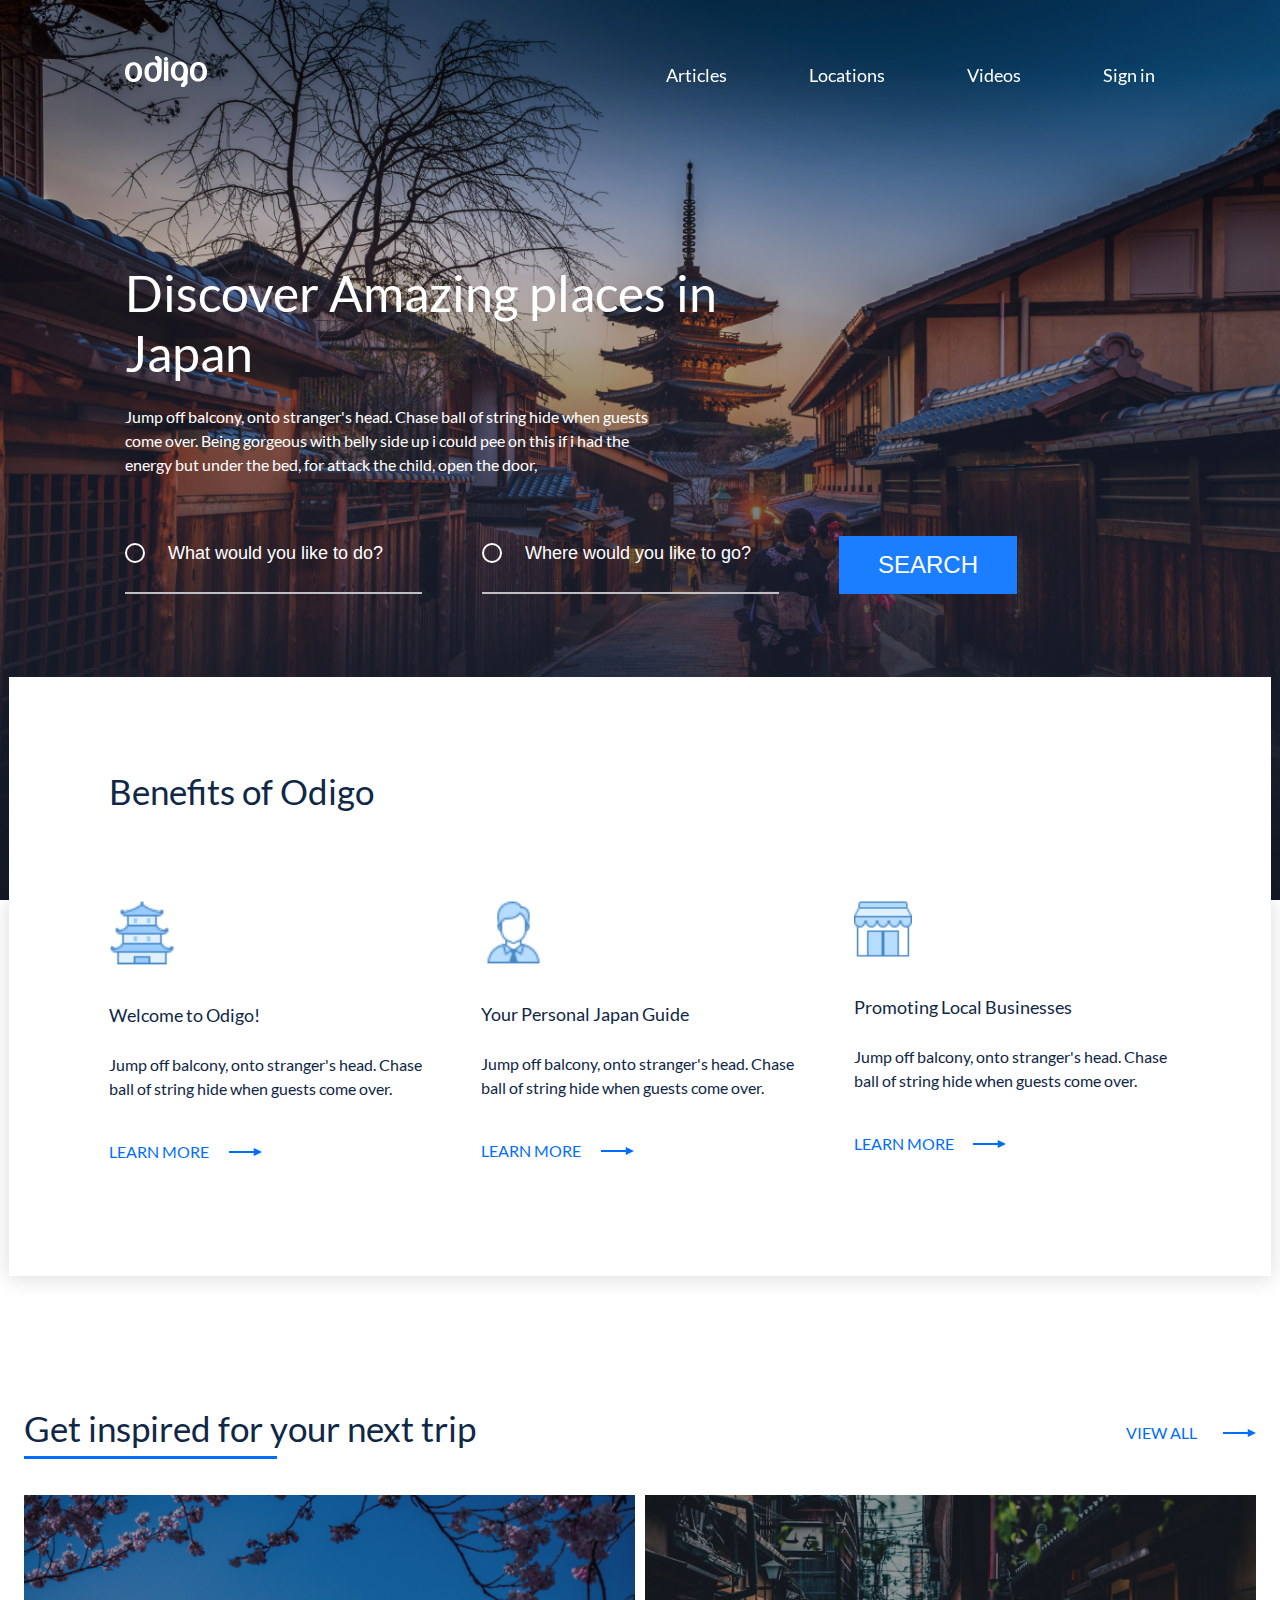
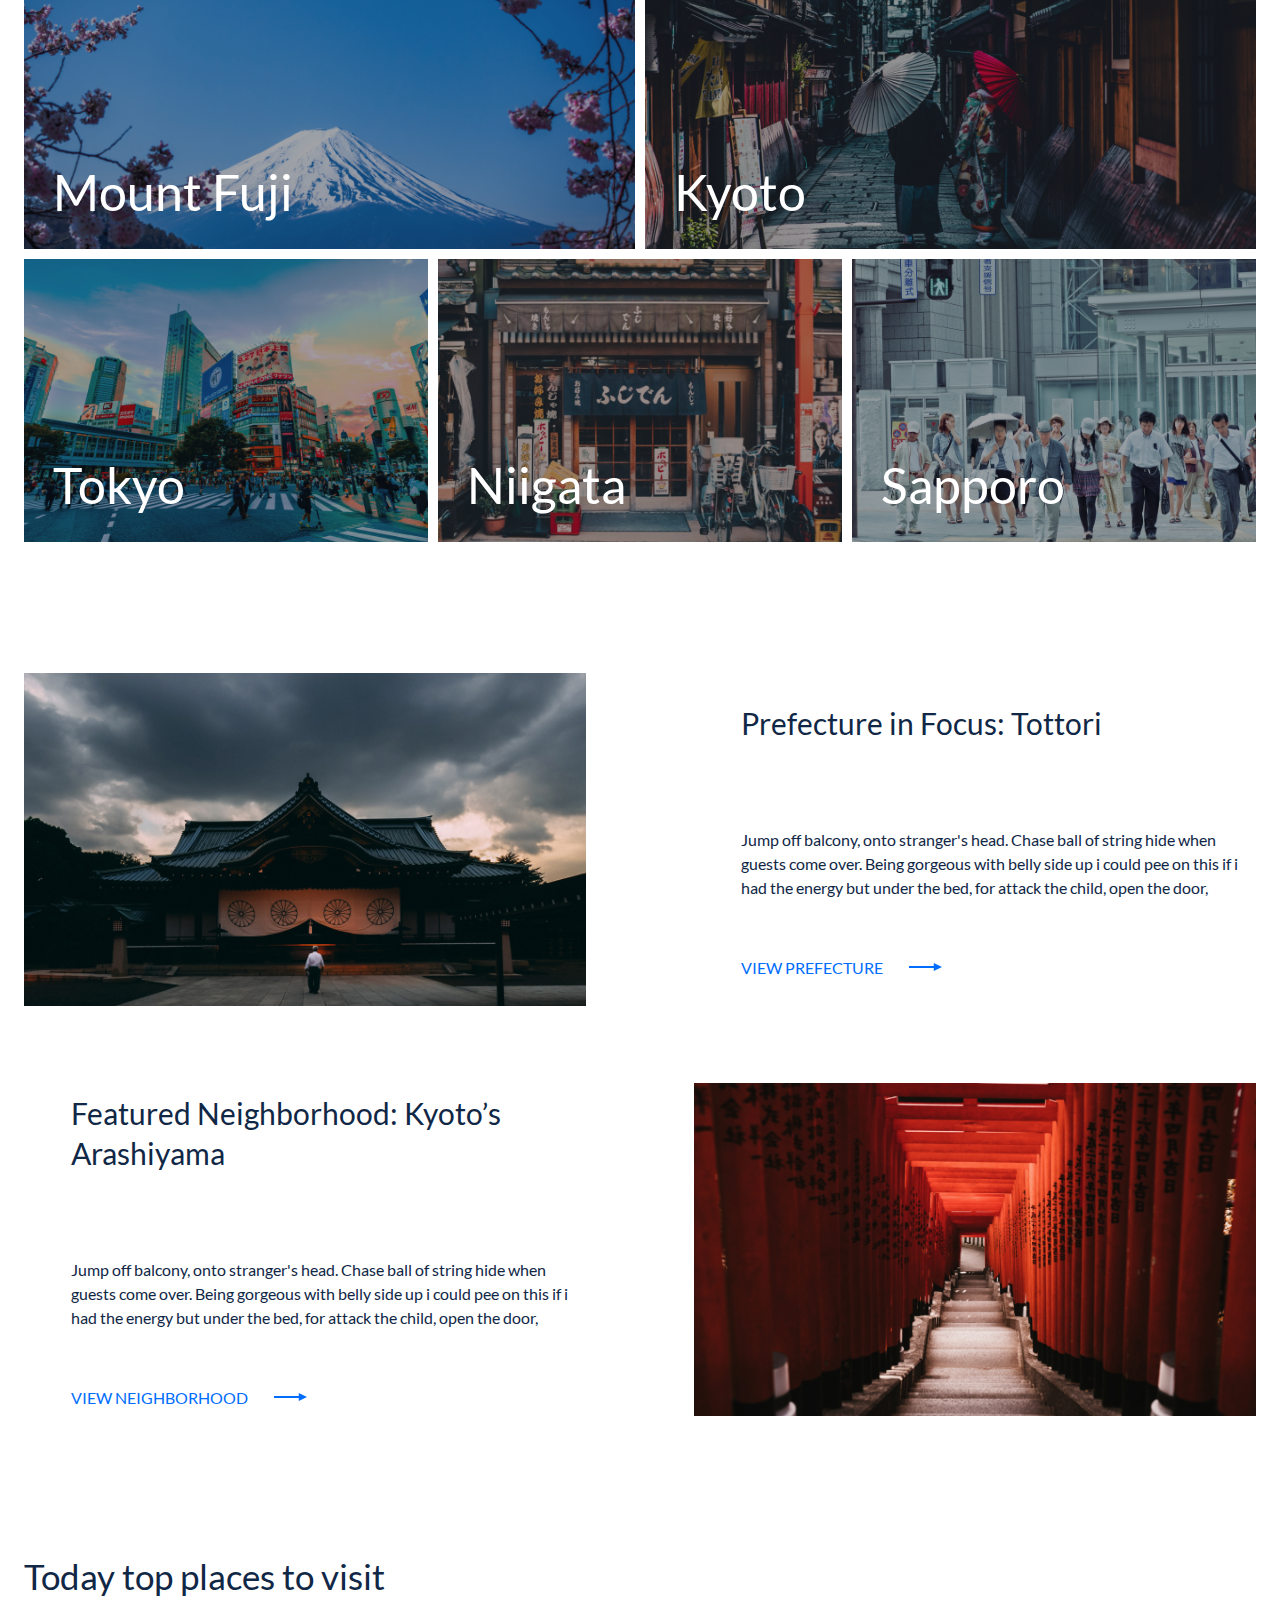
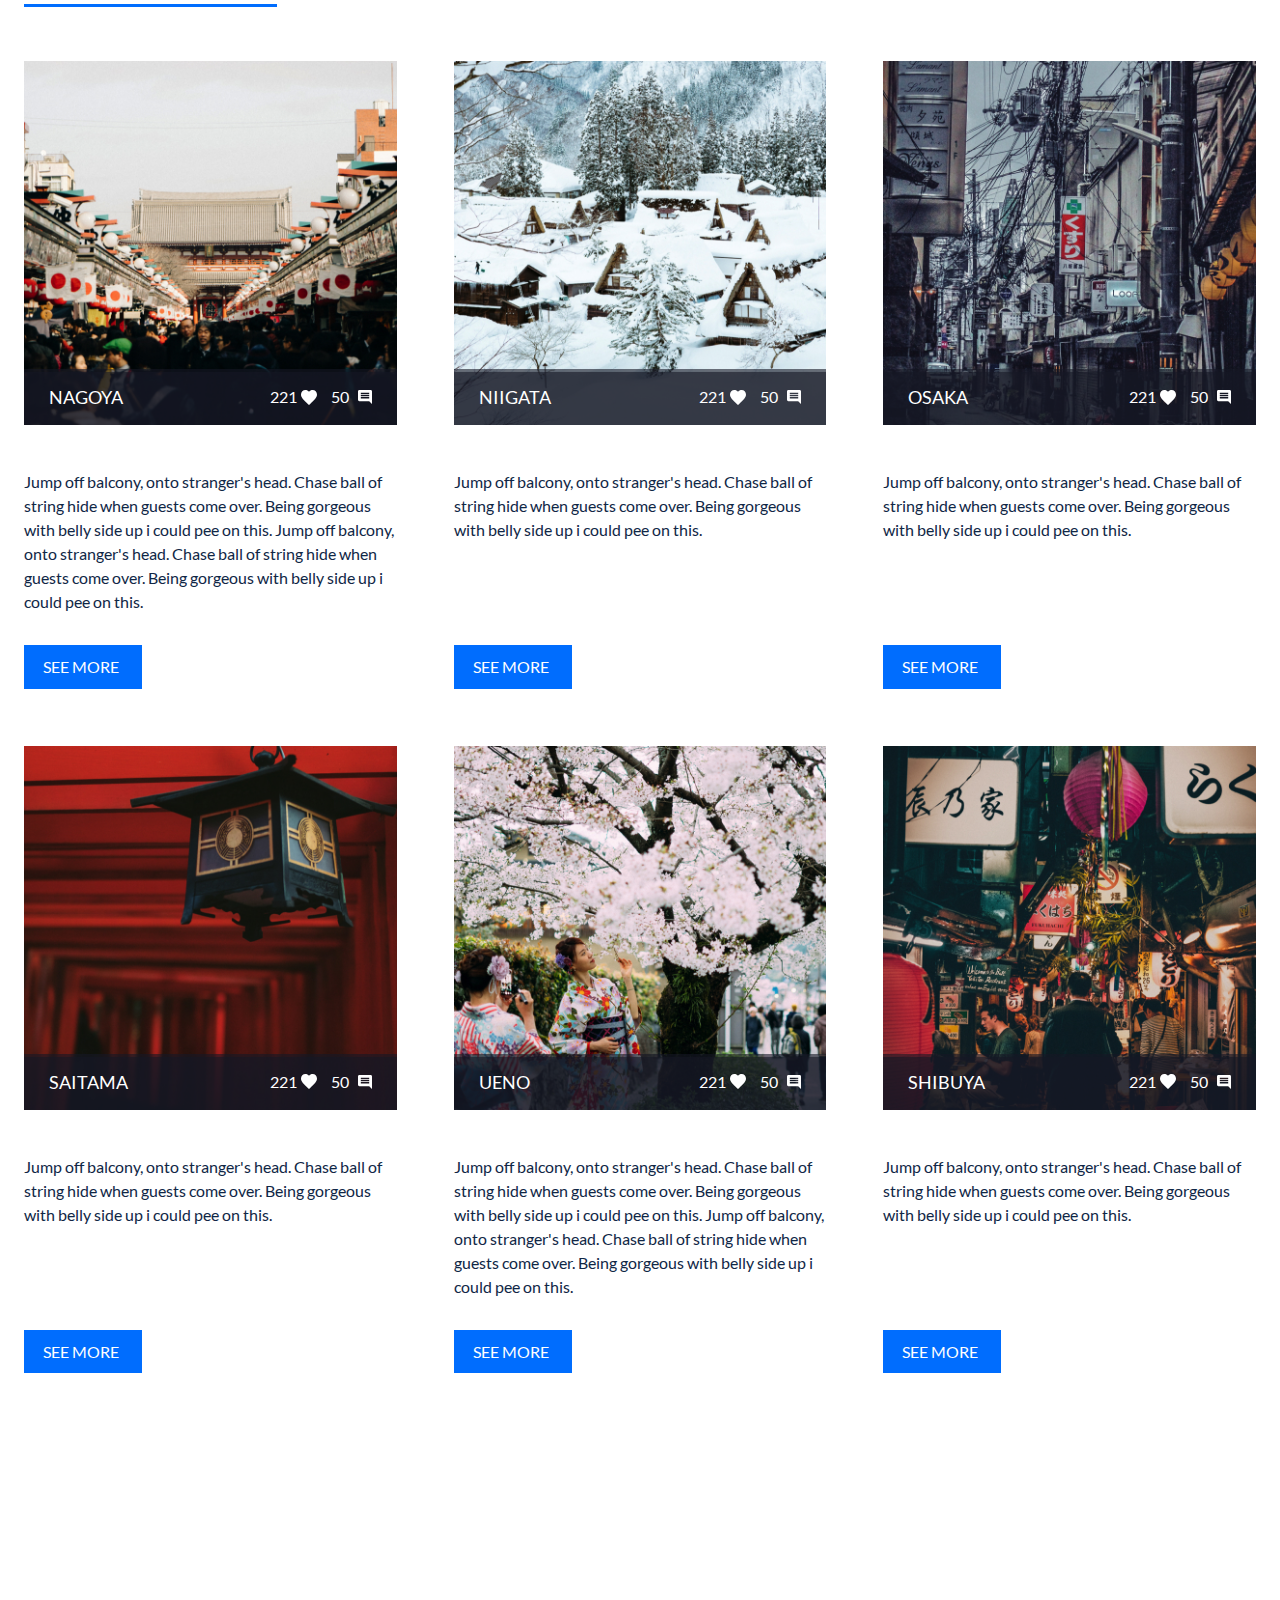
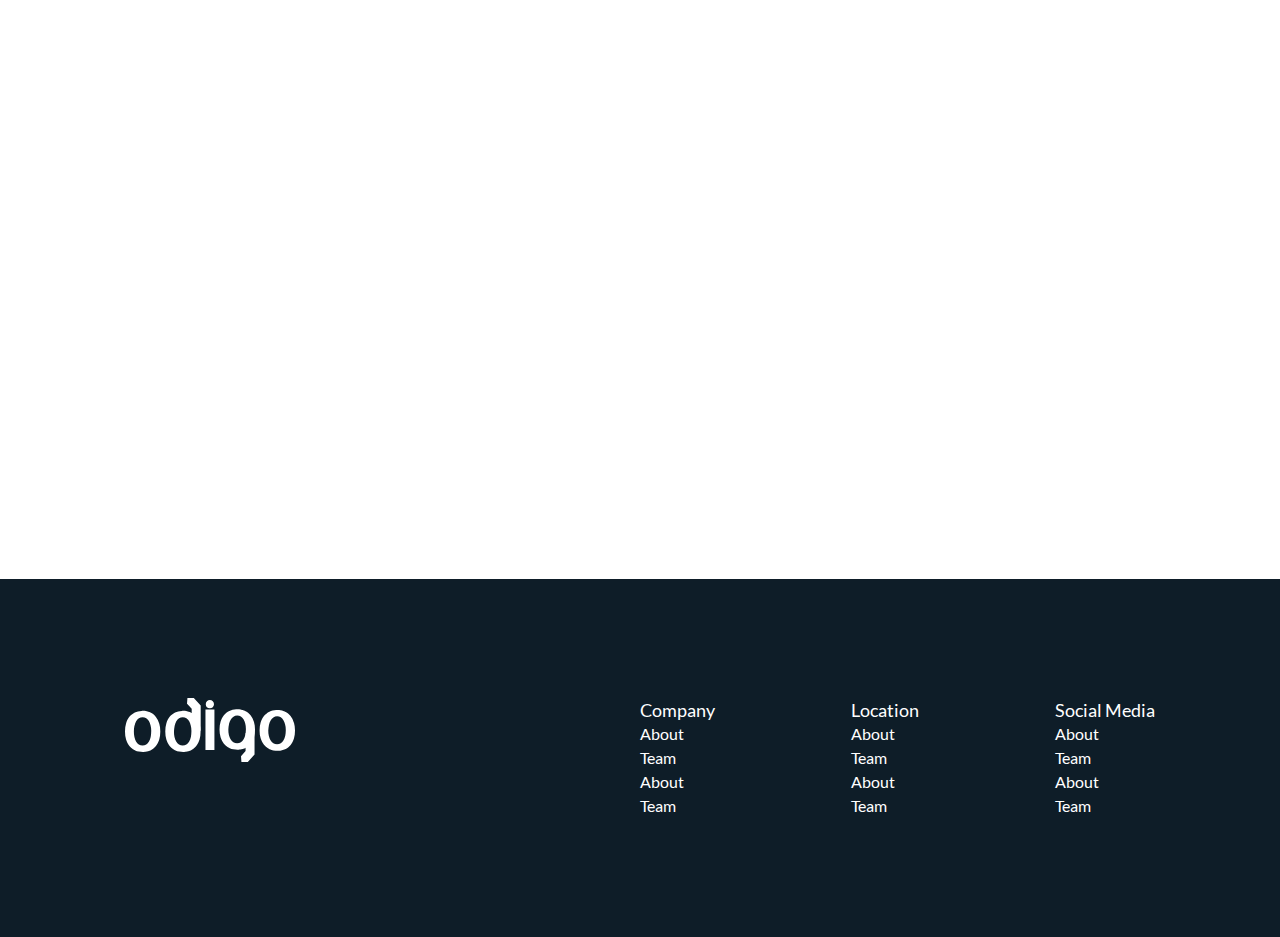
<file: index.html>
<!DOCTYPE html>
<html lang="en">
<head>
   <meta charset="UTF-8">
   <meta name="viewport" content="width=device-width, initial-scale=1.0">
   <link rel="stylesheet" href="CSS/styles.min.css">
   <title>Discover Amazing places in Japan</title>
</head>
<body>
   <header class="header">
      <div class="wrapper">

         <div class="header__wrapper">
            <div class="header__logo">
               <a href="/" class="header__logo-link">
                  <img src="./img/svg/odigo-logo.svg.svg" alt="Discover Amazing places in Japan" class="header__logo-pic">
               </a>
            </div>
            
            <nav class="header__nav">
               <ul class="header__list">
                  <li class="header__item">
                     <a href="#articles" class="header__link js-scroll">Articles</a>
                  </li>
                  <li class="header__item">
                     <a href="#locations" class="header__link js-scroll">Locations</a>
                  </li>
                  <li class="header__item">
                     <a href="#videos" class="header__link js-scroll">Videos</a>
                  </li>
                  <li class="header__item">
                     <a href="#sign-in" class="header__link js-scroll">Sign in</a>
                  </li>
               </ul>
               <div class="header__nav-close">
                  <span class="header__nav-close-line"></span>
                  <span class="header__nav-close-line"></span>
               </div>
            </nav>
            <div class="header__burger burger">
               <span class="burger__line burger__line_first"></span>
               <span class="burger__line burger__line_second"></span>
               <span class="burger__line burger__line_third"></span>
            </div>
         </div>

      </div>
   </header>
   <!-- Header end  -->

   <main class="main">
      <section class="intro" id="sign-in">
         <div class="wrapper">
            <h1 class="intro__title">
               Discover Amazing places in Japan
            </h1>
            <p class="intro__subtitle">
               Jump off balcony, onto stranger's head. Chase ball of string hide when guests come over. Being gorgeous with belly side
               up i could pee on this if i had the energy but under the bed, for attack the child, open the door,
            </p>
            <form class="search-form">
               <fieldset class="search-form-wrap">
                  <p class="search-form__info">
                     <input type="text" name="user-like-to-do" class="search-form__field" placeholder="What would you like to do?">
                     <input type="text" name="user-like-to-go" class="search-form__field" placeholder="Where would you like to go?">
                     <button type="submit" class="search-form__submit">search</button>
                  </p>
               </fieldset>
            </form>
         </div>
      </section>

      <section class="benefits">
         <div class="benefits__wrap">
            <h2 class="benefits__title">
               Benefits of Odigo
            </h2>
            <div class="benefits__cards">
               <div class="benefits__card">
                  <div class="benefits__card-pic">
                     <img src="./img/svg/church-ico.svg.svg" alt="Welcome to Odigo!" class="benefits__card-thumb">
                  </div>
                  <h3 class="benefits__card-title">
                     Welcome to Odigo!
                  </h3>
                  <p class="benefits__card-desc">
                     Jump off balcony, onto stranger's head. Chase ball of string hide when guests come over.
                  </p>
                  <a href="" class="benefits__card-more">
                     LEARN MORE
                  </a>
               </div>
               <div class="benefits__card">
                  <div class="benefits__card-pic">
                     <img src="./img/svg/person-ico.svg.svg" alt="Your Personal Japan Guide" class="benefits__card-thumb">
                  </div>
                  <h3 class="benefits__card-title">
                     Your Personal Japan Guide
                  </h3>
                  <p class="benefits__card-desc">
                     Jump off balcony, onto stranger's head. Chase ball of string hide when guests come over.
                  </p>
                  <a href="" class="benefits__card-more">
                     LEARN MORE
                  </a>
               </div>
               <div class="benefits__card">
                  <div class="benefits__card-pic">
                     <img src="./img/svg/building-ico.svg.svg" alt="Promoting Local Businesses" class="benefits__card-thumb">
                  </div>
                  <h3 class="benefits__card-title">
                     Promoting Local Businesses
                  </h3>
                  <p class="benefits__card-desc">
                     Jump off balcony, onto stranger's head. Chase ball of string hide when guests come over.
                  </p>
                  <a href="" class="benefits__card-more">
                     LEARN MORE
                  </a>
               </div>
            </div>
         </div>
      
      </section>

      <section class="places">
         <div class="wrapper-full">
            <div class="places__caption">
               <h2 class="places__title section-title">
                  Get inspired for your next trip
               </h2>
               <a href="#!" class="places__view-all">VIEW ALL</a>
            </div>

            <div class="places__cards">

               <figure class="places__card places__card_size_lg">
                  <img src="./img/place-1.jpg.jpg" alt="Mount Fuji" class="places__card-pic places__card-pic_size_lg">
                  <figcaption class="places__card-title">
                     Mount Fuji
                  </figcaption>
                  <a href="#!" class="places__card-link"></a>
               </figure>

               <figure class="places__card places__card_size_lg">
                  <img src="./img/place-2.jpg.jpg" alt="Kyoto" class="places__card-pic places__card-pic_size_lg">
                  <figcaption class="places__card-title">
                     Kyoto
                  </figcaption>
                  <a href="#!" class="places__card-link"></a>
               </figure>

               <figure class="places__card places__card_size_sm">
                  <img src="./img/place-3.jpg.jpg" alt="Tokyo" class="places__card-pic places__card-pic_size_sm">
                  <figcaption class="places__card-title">
                     Tokyo
                  </figcaption>
                  <a href="#!" class="places__card-link"></a>
               </figure>

               <figure class="places__card places__card_size_sm">
                  <img src="./img/place-4.jpg.jpg" alt="Niigata" class="places__card-pic places__card-pic_size_sm">
                  <figcaption class="places__card-title">
                     Niigata
                  </figcaption>
                  <a href="#!" class="places__card-link"></a>
               </figure>

               <figure class="places__card places__card_size_sm">
                  <img src="./img/place-5.jpg.jpg" alt="Sapporo" class="places__card-pic places__card-pic_size_sm">
                  <figcaption class="places__card-title">
                     Sapporo
                  </figcaption>
                  <a href="#!" class="places__card-link"></a>
               </figure>

            </div>

         </div>
      </section>

      <!-- !Tours -->

      <div class="tours" id="articles">
         <div class="wrapper-full">
            <div class="tours__tour tour">
               <div class="tour__pic">
                  <img src="./img/tour-1.jpg.jpg" alt="Prefecture in Focus: Tottori" class="tour__thumb">
               </div>
               <div class="tour__info">
                  <h3 class="tour__title">Prefecture in Focus: Tottori</h3>
                  <p class="tour__desc">
                     Jump off balcony, onto stranger's head. Chase ball of string hide when guests come over. Being gorgeous with belly side
                     up i could pee on this if i had the energy but under the bed, for attack the child, open the door,
                  </p>
                  <a href="#!" class="tour__more">VIEW PREFECTURE</a>
               </div>
            </div>

            <div class="tours__tour tour">
               
               <div class="tour__info">
                  <h3 class="tour__title">Featured Neighborhood: Kyoto’s Arashiyama</h3>
                  <p class="tour__desc">
                     Jump off balcony, onto stranger's head. Chase ball of string hide when guests come over. Being gorgeous with belly side
                     up i could pee on this if i had the energy but under the bed, for attack the child, open the door,
                  </p>
                  <a href="#!" class="tour__more">VIEW NEIGHBORHOOD</a>
               </div>
               <div class="tour__pic tour__pic_mob-first">
                  <img src="./img/tour-2.jpg.jpg" alt="Featured Neighborhood: Kyoto’s Arashiyama" class="tour__thumb">
               </div>
            </div>

         </div>
      </div>

      <!-- !Tours end  -->

      <!-- !Top start -->

      <section class="top" id="locations">
         <div class="wrapper-full">
            <h2 class="top__title section-title">
               Today top places to visit
            </h2>

            <div class="top__cards">

               <div class="top__card">
                  <div class="top__card-pic">
                     <img src="./img/top-pic-1.jpg.jpg" alt="NAGOYA" class="top__card-thumb">
                     <div class="top__card-stats">
                        <h3 class="top__card-title">
                           NAGOYA
                        </h3>

                        <div class="top__card-likes">
                           <span class="top__card-likes-value">
                              221
                           </span>
                        </div>

                        <div class="top__card-comments">
                           <span class="top__card-comments-value">
                              50
                           </span>
                        </div>
                     </div>
                  </div>
                  <p class="top__card-desc">
                     Jump off balcony, onto stranger's head. Chase ball of string hide when guests come over. Being gorgeous with belly side up i could pee on this.
                     Jump off balcony, onto stranger's head. Chase ball of string hide when guests come over. Being gorgeous with belly side up i could pee on this.
                  </p>
                  <a href="#!" class="top__card-more">SEE MORE</a>
               </div>


               <div class="top__card">
                  <div class="top__card-pic">
                     <img src="./img/top-pic-2.jpg.jpg" alt="NIIGATA" class="top__card-thumb">
                     <div class="top__card-stats">
                        <h3 class="top__card-title">
                           NIIGATA
                        </h3>

                        <div class="top__card-likes">
                           <span class="top__card-likes-value">
                              221
                           </span>
                        </div>

                        <div class="top__card-comments">
                           <span class="top__card-comments-value">
                              50
                           </span>
                        </div>
                     </div>
                  </div>
                  <p class="top__card-desc">
                     Jump off balcony, onto stranger's head. Chase ball of string hide when guests come over. Being gorgeous with belly side
                     up i could pee on this.
                  </p>
                  <a href="#!" class="top__card-more">SEE MORE</a>
               </div>


               <div class="top__card">
                  <div class="top__card-pic">
                     <img src="./img/top-pic-3.jpg.jpg" alt="OSAKA" class="top__card-thumb">
                     <div class="top__card-stats">
                        <h3 class="top__card-title">
                           OSAKA
                        </h3>

                        <div class="top__card-likes">
                           <span class="top__card-likes-value">
                              221
                           </span>
                        </div>

                        <div class="top__card-comments">
                           <span class="top__card-comments-value">
                              50
                           </span>
                        </div>
                     </div>
                  </div>
                  <p class="top__card-desc">
                     Jump off balcony, onto stranger's head. Chase ball of string hide when guests come over. Being gorgeous with belly side
                     up i could pee on this.
                  </p>
                  <a href="#!" class="top__card-more">SEE MORE</a>
               </div>


               <div class="top__card">
                  <div class="top__card-pic">
                     <img src="./img/top-pic-4.jpg.jpg" alt="SAITAMA" class="top__card-thumb">
                     <div class="top__card-stats">
                        <h3 class="top__card-title">
                           SAITAMA
                        </h3>

                        <div class="top__card-likes">
                           <span class="top__card-likes-value">
                              221
                           </span>
                        </div>

                        <div class="top__card-comments">
                           <span class="top__card-comments-value">
                              50
                           </span>
                        </div>
                     </div>
                  </div>
                  <p class="top__card-desc">
                     Jump off balcony, onto stranger's head. Chase ball of string hide when guests come over. Being gorgeous with belly side
                     up i could pee on this.
                  </p>
                  <a href="#!" class="top__card-more">SEE MORE</a>
               </div>


               <div class="top__card">
                  <div class="top__card-pic">
                     <img src="./img/top-pic-5.jpg.jpg" alt="UENO" class="top__card-thumb">
                     <div class="top__card-stats">
                        <h3 class="top__card-title">
                           UENO
                        </h3>

                        <div class="top__card-likes">
                           <span class="top__card-likes-value">
                              221
                           </span>
                        </div>

                        <div class="top__card-comments">
                           <span class="top__card-comments-value">
                              50
                           </span>
                        </div>
                     </div>
                  </div>
                  <p class="top__card-desc">
                     Jump off balcony, onto stranger's head. Chase ball of string hide when guests come over. Being gorgeous with belly side up i could pee on this.
                     Jump off balcony, onto stranger's head. Chase ball of string hide when guests come over. Being gorgeous with belly side up i could pee on this.
                  </p>
                  <a href="#!" class="top__card-more">SEE MORE</a>
               </div>


               <div class="top__card">
                  <div class="top__card-pic">
                     <img src="./img/top-pic-6.jpg.jpg" alt="SHIBUYA" class="top__card-thumb">
                     <div class="top__card-stats">
                        <h3 class="top__card-title">
                           SHIBUYA
                        </h3>

                        <div class="top__card-likes">
                           <span class="top__card-likes-value">
                              221
                           </span>
                        </div>

                        <div class="top__card-comments">
                           <span class="top__card-comments-value">
                              50
                           </span>
                        </div>
                     </div>
                  </div>
                  <p class="top__card-desc">
                     Jump off balcony, onto stranger's head. Chase ball of string hide when guests come over. Being gorgeous with belly side
                     up i could pee on this.
                  </p>
                  <a href="#!" class="top__card-more">SEE MORE</a>
               </div>


            </div>
         </div>
      </section>

      <div class="videos" id="videos">
         <div class="videos__wrapper">
            <div class="video__item"></div>
            <iframe class="video__element" src="https://www.youtube.com/embed/URDXZSJZ2ME" frameborder="0"
               allow="accelerometer; autoplay; encrypted-media; gyroscope; picture-in-picture" allowfullscreen></iframe>
         </div>
      </div>


   </main>

   <footer class="footer">
      <div class="wrapper">
         <div class="footer__item">
            <div class="footer__logo">
               <img src="./img/svg/odigo-logo-footer.svg.svg" alt="Discover Amazing places in Japan" class="footer__logo-pic">
            </div>

            <nav class="footer__nav">

               <ul class="footer__menu">
                  <li class="footer__menu-item">
                     <h3 class="footer__menu-title">
                        Company
                     </h3>
                  </li>
                  <li class="footer__menu-item">
                     <a href="#!" class="footer__menu-link">About</a>
                  </li>
                  <li class="footer__menu-item">
                     <a href="#!" class="footer__menu-link">Team</a>
                  </li>
                  <li class="footer__menu-item">
                     <a href="#!" class="footer__menu-link">About</a>
                  </li>
                  <li class="footer__menu-item">
                     <a href="#!" class="footer__menu-link">Team</a>
                  </li>
               </ul>

               <ul class="footer__menu">
                  <li class="footer__menu-item">
                     <h3 class="footer__menu-title">
                        Location
                     </h3>
                  </li>
                  <li class="footer__menu-item">
                     <a href="#!" class="footer__menu-link">About</a>
                  </li>
                  <li class="footer__menu-item">
                     <a href="#!" class="footer__menu-link">Team</a>
                  </li>
                  <li class="footer__menu-item">
                     <a href="#!" class="footer__menu-link">About</a>
                  </li>
                  <li class="footer__menu-item">
                     <a href="#!" class="footer__menu-link">Team</a>
                  </li>
               </ul>

               <ul class="footer__menu">
                  <li class="footer__menu-item">
                     <h3 class="footer__menu-title">
                        Social Media
                     </h3>
                  </li>
                  <li class="footer__menu-item">
                     <a href="#!" class="footer__menu-link">About</a>
                  </li>
                  <li class="footer__menu-item">
                     <a href="#!" class="footer__menu-link">Team</a>
                  </li>
                  <li class="footer__menu-item">
                     <a href="#!" class="footer__menu-link">About</a>
                  </li>
                  <li class="footer__menu-item">
                     <a href="#!" class="footer__menu-link">Team</a>
                  </li>
               </ul>
            </nav>

         </div>
      </div>
   </footer>

   <script src="./js/main.min.js"></script>

</body>
</html>
</file>
<file: CSS/styles.min.css>
a,abbr,acronym,address,applet,article,aside,audio,b,big,blockquote,body,canvas,caption,center,cite,code,dd,del,details,dfn,div,dl,dt,em,embed,fieldset,figcaption,figure,footer,form,h1,h2,h3,h4,h5,h6,header,hgroup,html,i,iframe,img,ins,kbd,label,legend,li,mark,menu,nav,object,ol,output,p,pre,q,ruby,s,samp,section,small,span,strike,strong,sub,summary,sup,table,tbody,td,tfoot,th,thead,time,tr,tt,u,ul,var,video{margin:0;padding:0;border:0;font-size:100%;font:inherit;vertical-align:baseline}:focus{outline:0}article,aside,details,figcaption,figure,footer,header,hgroup,menu,nav,section{display:block}body{line-height:1}ol,ul{list-style:none}blockquote,q{quotes:none}blockquote:after,blockquote:before,q:after,q:before{content:'';content:none}table{border-collapse:collapse;border-spacing:0}input[type=search]::-webkit-search-cancel-button,input[type=search]::-webkit-search-decoration,input[type=search]::-webkit-search-results-button,input[type=search]::-webkit-search-results-decoration{-webkit-appearance:none;-moz-appearance:none}input[type=search]{-webkit-appearance:none;-moz-appearance:none;-webkit-box-sizing:content-box;box-sizing:content-box}textarea{overflow:auto;vertical-align:top;resize:vertical}audio,canvas,video{display:inline-block;max-width:100%}audio:not([controls]){display:none;height:0}[hidden]{display:none}html{font-size:100%;-webkit-text-size-adjust:100%;-ms-text-size-adjust:100%}a:focus{outline:thin dotted}a:active,a:hover{outline:0}img{border:0;-ms-interpolation-mode:bicubic}figure{margin:0}form{margin:0}fieldset{border:1px solid silver;margin:0 2px;padding:.35em .625em .75em}legend{border:0;padding:0;white-space:normal}button,input,select,textarea{font-size:100%;margin:0;vertical-align:baseline}button,input{line-height:normal}button,select{text-transform:none}button,html input[type=button],input[type=reset],input[type=submit]{-webkit-appearance:button;cursor:pointer}button[disabled],html input[disabled]{cursor:default}input[type=checkbox],input[type=radio]{-webkit-box-sizing:border-box;box-sizing:border-box;padding:0}input[type=search]{-webkit-appearance:textfield;-webkit-box-sizing:content-box;box-sizing:content-box}input[type=search]::-webkit-search-cancel-button,input[type=search]::-webkit-search-decoration{-webkit-appearance:none}button::-moz-focus-inner,input::-moz-focus-inner{border:0;padding:0}textarea{overflow:auto;vertical-align:top}table{border-collapse:collapse;border-spacing:0}button,html,input,select,textarea{color:#222}::-moz-selection{background:#b3d4fc;text-shadow:none}::selection{background:#b3d4fc;text-shadow:none}img{vertical-align:middle}fieldset{border:0;margin:0;padding:0}textarea{resize:vertical}.chromeframe{margin:.2em 0;background:#ccc;color:#000;padding:.2em 0}@font-face{font-family:Lato;font-style:normal;font-weight:400;src:local('Lato Regular'),local('Lato-Regular'),url(../fonts/lato-v16-latin-regular.woff2) format('woff2'),url(../fonts/lato-v16-latin-regular.woff) format('woff')}@font-face{font-family:Lato;font-style:normal;font-weight:700;src:local('Lato Bold'),local('Lato-Bold'),url(../fonts/lato-v16-latin-700.woff2) format('woff2'),url(../fonts/lato-v16-latin-700.woff) format('woff')}@font-face{font-family:Lato;font-style:normal;font-weight:900;src:local('Lato Black'),local('Lato-Black'),url(../fonts/lato-v16-latin-900.woff2) format('woff2'),url(../fonts/lato-v16-latin-900.woff) format('woff')}html{-webkit-box-sizing:border-box;box-sizing:border-box}*,::after,::before{-webkit-box-sizing:inherit;box-sizing:inherit}body{font-family:Lato;font-style:normal;font-size:16px;line-height:1.2;font-weight:400;color:#102746}img{max-width:100%;height:auto}.wrapper{max-width:1060px;margin:0 auto;padding:0 15px}.wrapper-full{max-width:1262px;margin:0 auto;padding:0 15px}.section-title{font-weight:500;font-size:35px;line-height:42px;position:relative;padding-bottom:10px}.section-title::after{display:block;content:'';width:253px;height:3px;background-color:#006dfe;position:absolute;bottom:0;left:0}.header{position:fixed;top:0;left:0;width:100%;-webkit-transition:.2s linear;-o-transition:.2s linear;transition:.2s linear;padding-bottom:20px;z-index:999}.header_active{background:#0e1d28}.header__wrapper{display:-webkit-box;display:-ms-flexbox;display:flex;-ms-flex-wrap:wrap;flex-wrap:wrap;-webkit-box-align:end;-ms-flex-align:end;align-items:flex-end;-webkit-box-pack:justify;-ms-flex-pack:justify;justify-content:space-between;padding-top:56px}.header__list{display:-webkit-box;display:-ms-flexbox;display:flex;-ms-flex-wrap:wrap;flex-wrap:wrap}.header__item{margin-right:82px}.header__item:last-child{margin-right:0}.header__link{font-size:18px;line-height:24px;color:#fff;text-decoration:none}.header__link:active,.header__link:focus,.header__link:hover{opacity:.75}.header__burger{display:none;width:40px;height:28px;position:relative}.burger__line{display:block;width:100%;height:2px;background-color:#fff;position:absolute}.burger__line_first{top:0}.burger__line_third{bottom:0}.burger__line_second{top:50%;-webkit-transform:translateY(-50%);-ms-transform:translateY(-50%);transform:translateY(-50%)}.intro{min-height:100vh;background:url(../img/intro-bg.jpg.jpg) no-repeat center;background-size:cover;padding-top:263px;padding-bottom:223px}.intro__title{max-width:619px;font-weight:500;font-size:50px;line-height:60px;color:#fff;margin-bottom:22px}.intro__subtitle{max-width:546px;color:#fff;font-size:16px;line-height:24px;margin-bottom:59px}.search-form__info{display:-webkit-box;display:-ms-flexbox;display:flex;-ms-flex-wrap:wrap;flex-wrap:wrap}.search-form__field{width:297px;background-color:transparent;background:url(../img/svg/circle-ico.svg.svg) no-repeat left 7px;background-size:20px;border:0;border-bottom:2px solid #bfc0c5;margin-right:60px;padding-left:43px;padding-bottom:22px;font-weight:500;font-size:18px;color:#fff}.search-form__field::-webkit-input-placeholder{font-weight:500;font-size:18px;color:#fff}.search-form__field::-moz-placeholder{font-weight:500;font-size:18px;color:#fff}.search-form__field:-ms-input-placeholder{font-weight:500;font-size:18px;color:#fff}.search-form__field::-ms-input-placeholder{font-weight:500;font-size:18px;color:#fff}.search-form__field::placeholder{font-weight:500;font-size:18px;color:#fff}.search-form__submit{padding:15px 39px;text-transform:uppercase;font-weight:500;font-size:24px;color:#fff;background:#1b7dff;border:0}.search-form__submit:active,.search-form__submit:focus,.search-form__submit:hover{background:#13417d}.benefits{margin-bottom:131px}.benefits__wrap{max-width:1262px;background-color:#fff;margin:0 auto;-webkit-box-shadow:0 2px 20px rgba(21,24,36,.15993);box-shadow:0 2px 20px rgba(21,24,36,.15993);position:relative}.benefits__title{width:100%;font-weight:500;font-size:35px;line-height:42px;padding:93px 100px 88px 100px;position:absolute;top:0;left:0;-webkit-transform:translateY(-100%);-ms-transform:translateY(-100%);transform:translateY(-100%);background-color:#fff}.benefits__cards{display:-ms-grid;display:grid;-ms-grid-columns:1fr 55px 1fr 55px 1fr;grid-template-columns:repeat(3,1fr);grid-column-gap:55px;padding:0 100px}.benefits__card{-ms-grid-column-span:1;grid-column:span 1;margin-bottom:112px}.benefits__card-pic{max-width:66px;margin-bottom:37px}.benefits__card-thumb{display:block}.benefits__card-title{font-weight:500;font-size:18px;line-height:24px;margin-bottom:26px}.benefits__card-desc{font-size:16px;line-height:24px;margin-bottom:39px}.benefits__card-more{display:inline-block;padding-right:59px;font-size:16px;line-height:24px;color:#006dfe;text-decoration:none;background:url(../img/svg/arrow-right-ico.svg.svg) no-repeat 95% center;-webkit-transition:.2s all;-o-transition:.2s all;transition:.2s all}.benefits__card-more:focus,.benefits__card-more:hover{background:url(../img/svg/arrow-right-ico.svg.svg) no-repeat right center}.places{margin-bottom:131px}.places__caption{display:-webkit-box;display:-ms-flexbox;display:flex;-ms-flex-wrap:wrap;flex-wrap:wrap;-webkit-box-align:center;-ms-flex-align:center;align-items:center;-webkit-box-pack:justify;-ms-flex-pack:justify;justify-content:space-between;margin-bottom:36px}.places__title{margin-right:15px}.places__view-all{font-size:16px;color:#006dfe;text-decoration:none;padding-right:59px;background:url(../img/svg/arrow-right-ico.svg.svg) no-repeat right center}.places__view-all:focus,.places__view-all:hover{opacity:.65}.places__cards{display:-ms-grid;display:grid;-ms-grid-columns:1fr 10px 1fr 10px 1fr 10px 1fr 10px 1fr 10px 1fr;grid-template-columns:repeat(6,1fr);grid-gap:10px}.places__card{position:relative;overflow:hidden}.places__card::after{display:block;content:"";width:100%;height:100%;background-color:rgba(21,24,36,.4);position:absolute;top:0;left:0;z-index:2}.places__card:hover .places__card-pic{-webkit-transform:scale(1.05);-ms-transform:scale(1.05);transform:scale(1.05)}.places__card-title{font-size:50px;line-height:60px;color:#fff;position:absolute;bottom:27px;left:29px;z-index:3}.places__card_size_lg{-ms-grid-column-span:3;grid-column:span 3}.places__card_size_sm{-ms-grid-column-span:2;grid-column:span 2}.places__card-pic{width:100%;-webkit-transition:.15s all;-o-transition:.15s all;transition:.15s all}.places__card-link{position:absolute;top:0;left:0;width:100%;height:100%;z-index:4}.places__card-pic_size_lg{height:354px;-o-object-fit:cover;object-fit:cover}.places__card-pic_size_sm{height:283px;-o-object-fit:cover;object-fit:cover}.tours{margin-bottom:139px}.tours__tour{display:-ms-grid;display:grid;-ms-grid-columns:1fr 108px 1fr;grid-template-columns:repeat(2,1fr);grid-gap:0 108px;-webkit-box-align:center;-ms-flex-align:center;align-items:center;margin-bottom:77px}.tour__info{padding-left:47px}.tour__title{font-weight:500;font-size:30px;line-height:40px;margin-bottom:85px}.tour__desc{font-size:16px;line-height:24px;margin-bottom:58px}.tour__more{font-size:16px;color:#006dfe;text-decoration:none;padding-right:59px;background:url(../img/svg/arrow-right-ico.svg.svg) no-repeat right center}.tour__more:focus,.tour__more:hover{opacity:.65}.top{margin-bottom:86px}.top__cards{display:-ms-grid;display:grid;-ms-grid-columns:1fr 57px 1fr 57px 1fr 57px 1fr 57px 1fr 57px 1fr;grid-template-columns:repeat(6,1fr);grid-gap:57px}.top__title{margin-bottom:54px}.top__card-pic{position:relative;margin-bottom:45px}.top__card-stats{display:-webkit-box;display:-ms-flexbox;display:flex;-ms-flex-wrap:wrap;flex-wrap:wrap;-webkit-box-align:center;-ms-flex-align:center;align-items:center;-webkit-box-pack:end;-ms-flex-pack:end;justify-content:flex-end;position:absolute;bottom:0;left:0;width:100%;background:rgba(21,24,36,.6);padding:16px 25px}.top__card-title{font-weight:500;font-size:18px;line-height:24px;color:#fff;margin:0 auto 0 0}.top__card-likes{font-weight:500px;font-size:16px;line-height:24px;color:#fff;padding-right:20px;background:url(../img/svg/heart-ico.svg.svg) no-repeat right;margin-right:14px}.top__card-comments{font-weight:500px;font-size:16px;line-height:24px;color:#fff;padding-right:23px;background:url(../img/svg/comment-ico.svg.svg) no-repeat right}.top__card-desc{font-size:16px;line-height:24px;margin-bottom:31px}.top__card-more{width:118px;padding:12px 19px;text-decoration:none;background:#006dfe;color:#fff;font-size:16px;margin:auto 0 0 0}.top__card-more:active,.top__card-more:focus,.top__card-more:hover{background:#0649a1}.top__card{display:-webkit-box;display:-ms-flexbox;display:flex;-webkit-box-orient:vertical;-webkit-box-direction:normal;-ms-flex-direction:column;flex-direction:column;-ms-grid-column-span:2;grid-column:span 2}.videos{width:100%}.videos__wrapper{max-width:1440px;margin:0 auto;position:relative}.video__item{padding-top:56.25%}.video__element{position:absolute;top:0;left:0;width:100%;height:100%}.footer{background:#0e1d28;padding:119px 0}.footer__item{display:-webkit-box;display:-ms-flexbox;display:flex;-ms-flex-wrap:wrap;flex-wrap:wrap}.footer__logo{width:50%}.footer__nav{display:-webkit-box;display:-ms-flexbox;display:flex;-ms-flex-wrap:wrap;flex-wrap:wrap;-webkit-box-pack:justify;-ms-flex-pack:justify;justify-content:space-between;width:50%}.footer__menu-title{font-weight:500;font-size:18px;line-height:24px;color:#fff}.footer__menu-link{color:#fff;text-decoration:none;font-weight:400;font-size:16px;line-height:24px}.footer__menu-link:active,.footer__menu-link:focus,.footer__menu-link:hover{opacity:.2}@media screen and (max-width:965px){.benefits{margin-bottom:75px}.benefits__card{margin-bottom:60px}.search-form__field{margin-bottom:25px}.benefits__cards{padding:0 15px;grid-column-gap:35px}.benefits__title{padding:55px 15px}.benefits__wrap{-webkit-box-shadow:none;box-shadow:none}.places__card_size_lg{-ms-grid-column-span:6;grid-column:span 6}.places__card_size_sm{-ms-grid-column-span:6;grid-column:span 6}.tours__tour{grid-column-gap:35px}.tour__info{padding-left:0}.tour__title{margin-bottom:15px}.tour__desc{margin-bottom:15px}.top__cards{grid-column-gap:25px;grid-row-gap:55px}.top__card{-ms-grid-column-span:3;grid-column:span 3}.top__card-pic{margin-bottom:25px}.footer{padding:60px 0}}@media screen and (max-width:767px){.section-title::after{width:78px}.section-title{margin-bottom:25px}.header__burger{display:block}.header__wrapper{padding-top:28px}.header__nav{width:100%;height:100%;position:fixed;top:0;left:0;background-color:#000;z-index:10;padding:75px;-webkit-transform:translateX(100%);-ms-transform:translateX(100%);transform:translateX(100%);-webkit-transition:.2s all linear;-o-transition:.2s all linear;transition:.2s all linear}.header__nav_active{-webkit-transform:translateX(0);-ms-transform:translateX(0);transform:translateX(0)}.header__item{width:100%;margin-right:0;margin-bottom:30px}.header__item:last-child{margin-bottom:0}.header__link{font-size:42px;line-height:48px}.header__nav-close{width:40px;height:40px;position:absolute;top:20px;right:20px;z-index:11}.header__nav-close-line{display:block;width:100%;height:2px;background-color:#fff;position:absolute;top:50%}.header__nav-close-line:first-child{-webkit-transform:translateY(-50%) rotate(45deg);-ms-transform:translateY(-50%) rotate(45deg);transform:translateY(-50%) rotate(45deg)}.header__nav-close-line:last-child{-webkit-transform:translateY(-50%) rotate(-45deg);-ms-transform:translateY(-50%) rotate(-45deg);transform:translateY(-50%) rotate(-45deg)}.intro{padding-top:125px}.intro__title{font-size:32px;line-height:48px}.intro__subtitle{font-size:14px}.search-form__field{width:100%;margin-right:0;padding-bottom:12px;background:url(../img/svg/circle-ico.svg.svg) no-repeat left top}.search-form__field::-webkit-input-placeholder{font-size:16px}.search-form__field::-moz-placeholder{font-size:16px}.search-form__field:-ms-input-placeholder{font-size:16px}.search-form__field::-ms-input-placeholder{font-size:16px}.search-form__field::placeholder{font-size:16px}.search-form__submit{width:100%}.benefits{margin-bottom:36px}.benefits__card{-ms-grid-column-span:3;grid-column:span 3;margin-bottom:40px}.benefits__card-pic{margin-bottom:20px}.benefits__card-title{margin-bottom:12px}.benefits__card-desc{margin-bottom:20px}.places{margin-bottom:76px}.places__card-pic_size_lg{height:230px}.places__card-pic_size_sm{height:230px}.places__view-all{margin-bottom:25px}.places__caption{margin-bottom:0}.tour__info,.tour__pic{-ms-grid-column-span:2;grid-column:span 2}.tour__pic{margin-bottom:12px}.tour__pic_mob-first{-ms-grid-row:-1;grid-row-start:-1}.tours__tour{margin-bottom:50px}.tours{margin-bottom:76px}.top{margin-bottom:76px}.top__card{-ms-grid-column-span:6;grid-column:span 6}.top__card-stats{max-width:386px}.top__card-desc{margin-bottom:15px}.footer__logo{width:100%;margin-bottom:24px}.footer__nav{width:100%}.footer__menu{width:50%;margin-bottom:24px}@media screen and (max-width:500px){.header__nav{padding:75px 30px}}}
</file>
